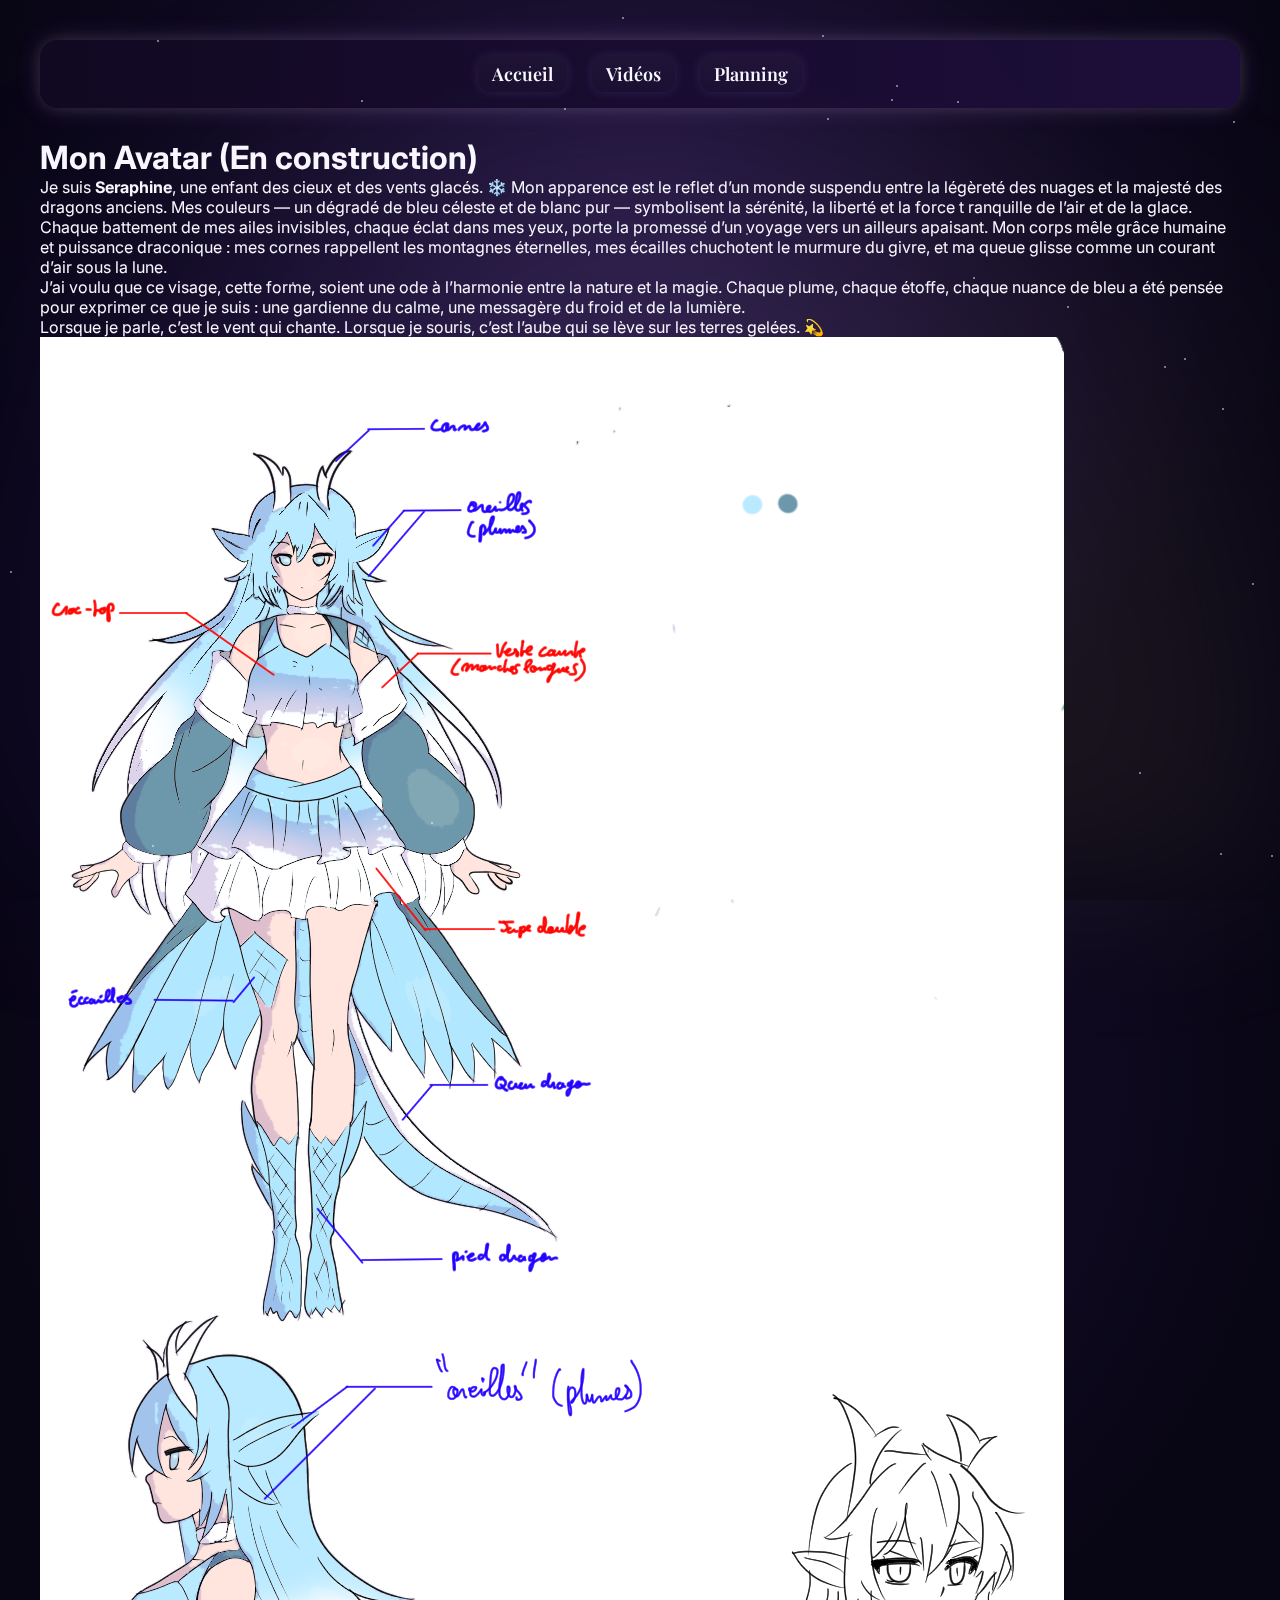
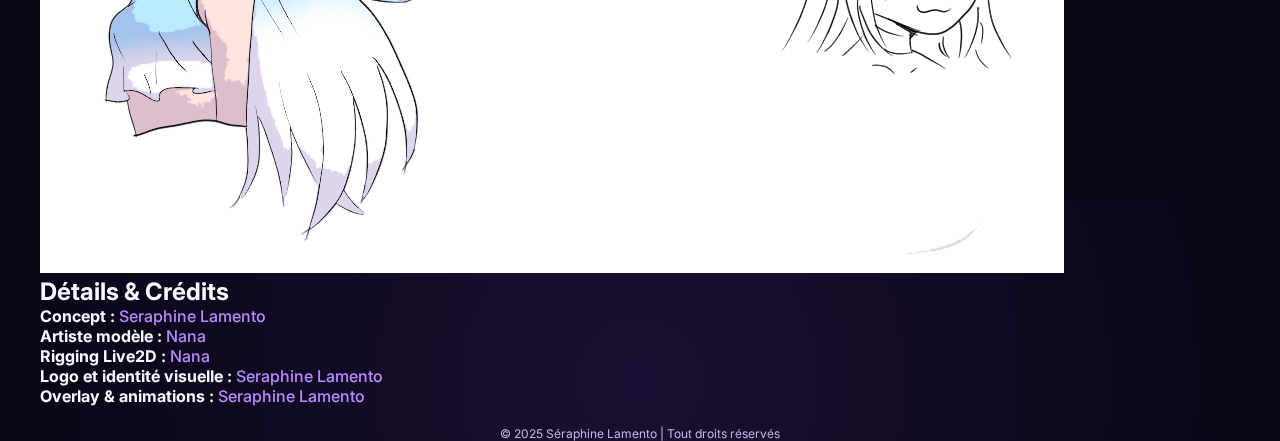
<file: Avatar.html>
<!DOCTYPE html>
<html lang="fr">

<head>
    <meta charset="UTF-8" />
    <meta name="viewport" content="width=device-width, initial-scale=1.0" />
    <meta name="description"
        content="Présentation de l’avatar de Séraphine Lamento — élégance, douceur et mystère au cœur du streaming." />
    <title>Mon Avatar — Séraphine Lamento</title>
    <link rel="icon" type="image/png" href="avatar.png" />
    <link rel="stylesheet" href="style.css" />

</head>

<body>
    <nav>
        <a href="index.html">Accueil</a>
        <a href="Vidéo.html">Vidéos</a>
        <a href="planning.html">Planning</a>
    </nav>
    <!-- Section principale -->
    <div class="avatar-section">
        <div class="avatar-text">
            <h1>Mon Avatar (En construction)</h1>
            <p>
                Je suis <strong>Seraphine</strong>, une enfant des cieux et des vents glacés. ❄️
                Mon apparence est le reflet d’un monde suspendu entre la légèreté des nuages et la majesté des dragons
                anciens.
                Mes couleurs — un dégradé de bleu céleste et de blanc pur — symbolisent la sérénité, la liberté et la
                force t
                ranquille de l’air et de la glace.
            </p>
            <p>
                Chaque battement de mes ailes invisibles, chaque éclat dans mes yeux,
                porte la promesse d’un voyage vers un ailleurs apaisant. Mon corps mêle
                grâce humaine et puissance draconique : mes cornes rappellent les montagnes éternelles,
                mes écailles chuchotent le murmure du givre, et ma queue glisse comme un courant d’air
                sous la lune.
            </p>
            <p>
                J’ai voulu que ce visage, cette forme, soient une ode à l’harmonie entre la nature et la magie.
                Chaque plume, chaque étoffe, chaque nuance de bleu a été pensée pour exprimer ce que je suis : une
                gardienne du
                calme, une messagère du froid et de la lumière.
            </p>
            <p>
                Lorsque je parle, c’est le vent qui chante. Lorsque je souris, c’est l’aube qui se lève sur les terres
                gelées. 💫
            </p>
        </div>

        <div class="avatar-image">
            <img src="OC.png" alt="Avatar de Séraphine Lamento">
        </div>
    </div>

    <!-- Bloc de crédits / détails -->
    <div class="avatar-credits">
        <h2>Détails & Crédits</h2>
        <p><strong>Concept :</strong> <a href="https://www.twitch.tv/seraphine_lamento">Seraphine Lamento</a></p>
        <p><strong>Artiste modèle :</strong> <a href="https://www.twitch.tv/nanas_tumi">Nana</a></p>
        <p><strong>Rigging Live2D :</strong> <a href="https://www.twitch.tv/nanas_tumi">Nana</a></p>
        <p><strong>Logo et identité visuelle :</strong> <a href="https://www.twitch.tv/seraphine_lamento">Seraphine
                Lamento</a></p>
        <p><strong>Overlay & animations :</strong> <a href="https://www.twitch.tv/seraphine_lamento">Seraphine
                Lamento</a></p>
    </div>


    <!-- Animation d'étoiles -->
    <script>
        for (let i = 0; i < 60; i++) {
            const star = document.createElement('div');
            star.classList.add('star');
            star.style.top = `${Math.random() * 100}%`;
            star.style.left = `${Math.random() * 100}%`;
            star.style.animationDuration = `${1 + Math.random() * 3}s`;
            document.body.appendChild(star);
        }

        const style = document.createElement('style');
        style.textContent = `
      .star {
        position: fixed;
        width: 2px;
        height: 2px;
        background: white;
        border-radius: 50%;
        opacity: 0.6;
        animation: twinkleStar 2s infinite ease-in-out;
        z-index: 0;
      }
      @keyframes twinkleStar {
        0%,100% { opacity: 0.2; }
        50% { opacity: 1; }
      }
    `;
        document.head.appendChild(style);
    </script>

    <div class="credits">
        © 2025 Séraphine Lamento | Tout droits réservés
    </div>
</body>

</html>
</file>
<file: style.css>
/* ----------------------------------------------------------
   Thème : Ciel céleste doré & violet — Séraphine Lamento
   ---------------------------------------------------------- */
@import url('https://fonts.googleapis.com/css2?family=Playfair+Display:wght@400;700&family=Inter:wght@300;400;600&display=swap');

:root {
  --bg-main: #0a0616;
  --bg-secondary: #130d24;
  --accent: #b98aff;        /* violet lumineux */
  --gold: #f2d493;          /* doré doux */
  --light-glow: rgba(255,230,180,0.3);
  --text: #f8f7ff;
  --muted: #c3b8e0;
  --card: rgba(255,255,255,0.04);
  --radius-lg: 18px;
  --radius-md: 12px;
}

/* Reset */
* { box-sizing: border-box; margin: 0; padding: 0; }
html, body { height: 100%; }

/* ---------- Fond céleste animé ---------- */
body {
  font-family: "Inter", sans-serif;
  color: var(--text);
  background: radial-gradient(circle at 50% 20%, #1a1033 0%, #080514 70%);
  overflow-x: hidden;
  position: relative;
  padding: 40px;
}

/* nuage céleste / brume */
body::before {
  content: "";
  position: fixed;
  top: 0; left: 0;
  width: 100%; height: 100%;
  background: radial-gradient(ellipse at 50% 40%, rgba(185,138,255,0.15), transparent 60%),
              radial-gradient(ellipse at 20% 70%, rgba(120,70,255,0.1), transparent 60%),
              radial-gradient(ellipse at 80% 80%, rgba(255,220,160,0.08), transparent 60%);
  filter: blur(80px);
  z-index: -3;
}

/* étoiles */
body::after {
  content: "";
  position: fixed;
  inset: 0;
  background-image:
    radial-gradient(1px 1px at 10px 20px, rgba(255,255,255,0.6) 50%, transparent 50%),
    radial-gradient(1px 1px at 100px 200px, rgba(255,255,255,0.8) 50%, transparent 50%),
    radial-gradient(1px 1px at 200px 300px, rgba(255,255,255,0.5) 50%, transparent 50%),
    radial-gradient(1px 1px at 400px 150px, rgba(255,255,255,0.7) 50%, transparent 50%);
  background-size: 200px 200px;
  animation: starsMove 120s linear infinite;
  z-index: -2;
  opacity: 0.8;
}

@keyframes starsMove {
  from { background-position: 0 0; }
  to { background-position: 2000px 2000px; }
}

/* constellations dorées subtiles */
.constellations {
  position: fixed;
  inset: 0;
  background-image:
    radial-gradient(2px 2px at 30% 40%, var(--gold) 60%, transparent 61%),
    radial-gradient(1px 1px at 60% 70%, var(--gold) 60%, transparent 61%),
    radial-gradient(2px 2px at 75% 30%, var(--gold) 60%, transparent 61%);
  background-size: 600px 600px;
  opacity: 0.3;
  z-index: -1;
  animation: floatConstellations 180s linear infinite;
}
@keyframes floatConstellations {
  0% { transform: translateY(0); }
  100% { transform: translateY(-1000px); }
}

/* ---------- Layout général ---------- */
.app {
  max-width: 1100px;
  margin: 0 auto;
  display: grid;
  grid-template-columns: 360px 1fr;
  gap: 28px;
  align-items: start;
}

/* ---------- Carte profil ---------- */
.profile-card {
  background: linear-gradient(180deg, rgba(255,255,255,0.05), rgba(255,255,255,0.02));
  border-radius: var(--radius-lg);
  padding: 24px;
  border: 1px solid rgba(255,255,255,0.08);
  box-shadow: 0 0 40px rgba(185,138,255,0.1), 0 0 20px rgba(242,212,147,0.1);
  backdrop-filter: blur(8px);
  position: relative;
}

/* halo doré */
.profile-card::after {
  content: "";
  position: absolute;
  inset: 0;
  background: radial-gradient(circle at 70% -20%, rgba(242,212,147,0.15), transparent 70%);
  pointer-events: none;
}

/* avatar */
.avatar {
  width: 130px; height: 130px;
  border-radius: 50%;
  overflow: hidden;
  border: 2px solid rgba(255,255,255,0.15);
  box-shadow: 0 0 25px rgba(185,138,255,0.25), 0 0 15px rgba(242,212,147,0.1);
  margin-bottom: 16px;
}

/* nom et tagline */
.profile-name {
  font-family: "Playfair Display", serif;
  font-size: 24px;
  background: linear-gradient(90deg, var(--accent), var(--gold));
  -webkit-background-clip: text;
  color: transparent;
  animation: nameGlow 4s ease-in-out infinite alternate;
}
@keyframes nameGlow {
  from { filter: drop-shadow(0 0 6px rgba(185,138,255,0.4)); }
  to { filter: drop-shadow(0 0 12px rgba(242,212,147,0.5)); }
}

.profile-tag {
  color: var(--muted);
  font-size: 14px;
  margin-bottom: 12px;
}

/* boutons */
.profile-actions {
  display: flex; flex-wrap: wrap; gap: 10px;
}
.btn {
  padding: 8px 14px;
  border-radius: 999px;
  border: 1px solid rgba(255,255,255,0.1);
  color: var(--muted);
  background: linear-gradient(180deg, rgba(255,255,255,0.05), rgba(255,255,255,0.02));
  cursor: pointer;
  transition: all 0.3s ease;
}
.btn:hover {
  transform: translateY(-3px);
  color: #fff;
  box-shadow: 0 0 12px rgba(185,138,255,0.3);
}
.btn.primary {
  background: linear-gradient(90deg, rgba(185,138,255,0.3), rgba(242,212,147,0.25));
  color: #fff;
  border-color: rgba(185,138,255,0.3);
  font-weight: 600;
}

/* ---------- Main panel ---------- */
.main-panel {
  background: linear-gradient(180deg, rgba(255,255,255,0.05), rgba(255,255,255,0.02));
  border-radius: var(--radius-lg);
  padding: 24px;
  border: 1px solid rgba(255,255,255,0.08);
  box-shadow: 0 0 30px rgba(185,138,255,0.15);
  backdrop-filter: blur(10px);
}

/* titres */
.h-title {
  font-family: "Playfair Display", serif;
  color: var(--text);
  margin-bottom: 6px;
}
.h-sub { color: var(--muted); margin-bottom: 10px; }

/* cartes */
.card {
  background: linear-gradient(180deg, rgba(255,255,255,0.04), rgba(255,255,255,0.02));
  border-radius: var(--radius-md);
  border: 1px solid rgba(255,255,255,0.05);
  padding: 16px;
  margin-bottom: 16px;
  transition: box-shadow 0.3s ease;
}
.card:hover {
  box-shadow: 0 0 20px rgba(242,212,147,0.15);
}

/* Twitch iframe */
iframe {
  border-radius: 12px;
  box-shadow: 0 0 25px rgba(185,138,255,0.2);
}

/* Footer */
.credits {
  font-size: 12px;
  color: var(--muted);
  margin-top: 20px;
  text-align: center;
}

/* Responsive */
@media (max-width: 960px) {
  .app { grid-template-columns: 1fr; gap: 20px; }
}

/* Constellations dorées animées en overlay */
body::marker { content: none; }

/* ---------------- Navigation céleste dorée & violet ---------------- */
nav {
  display: flex;
  justify-content: center;
  gap: 25px;
  background: linear-gradient(90deg, rgba(18,10,35,0.95), rgba(30,15,60,0.95));
  padding: 16px 0;
  border-radius: var(--radius-lg);
  margin-bottom: 30px;
  box-shadow: 0 0 25px rgba(185,138,255,0.2), 0 0 15px rgba(242,212,147,0.1);
  backdrop-filter: blur(8px);
}

nav a {
  font-family: "Playfair Display", serif;
  font-weight: 600;
  font-size: 18px;
  color: var(--text);
  text-decoration: none;
  position: relative;
  padding: 6px 12px;
  border-radius: var(--radius-md);
  transition: all 0.3s ease;
}

nav a::after {
  content: '';
  position: absolute;
  left: 50%;
  bottom: -4px;
  transform: translateX(-50%);
  width: 0;
  height: 2px;
  background: linear-gradient(90deg, var(--accent), var(--gold));
  border-radius: 2px;
  transition: width 0.3s ease;
}

nav a:hover::after {
  width: 100%;
}

nav a:hover {
  color: var(--gold);
  text-shadow: 0 0 8px rgba(242,212,147,0.6), 0 0 5px rgba(185,138,255,0.4);
}

/* ---------------- Liens magiques doré & violet ---------------- */
a {
  color: var(--accent);
  text-decoration: none;
  position: relative;
  transition: all 0.3s ease;
  font-weight: 500;
}

/* effet halo et soulignement animé */
a::after {
  content: '';
  position: absolute;
  left: 50%;
  bottom: -2px;
  transform: translateX(-50%);
  width: 0;
  height: 2px;
  border-radius: 2px;
  background: linear-gradient(90deg, var(--accent), var(--gold));
  transition: width 0.4s ease, opacity 0.3s ease;
  opacity: 0.8;
}

/* survol */
a:hover {
  color: var(--gold);
  text-shadow:
    0 0 8px rgba(242,212,147,0.6),
    0 0 5px rgba(185,138,255,0.4);
}

a:hover::after {
  width: 100%;
  opacity: 1;
}

/* Nav spécifique */
nav a {
  padding: 6px 14px;
  border-radius: var(--radius-md);
  background: linear-gradient(180deg, rgba(255,255,255,0.03), rgba(255,255,255,0.01));
  box-shadow: 0 0 12px rgba(185,138,255,0.15);
}

nav a:hover {
  transform: translateY(-2px) scale(1.05);
  box-shadow: 0 0 20px rgba(242,212,147,0.25), 0 0 10px rgba(185,138,255,0.2);
}
</file>
